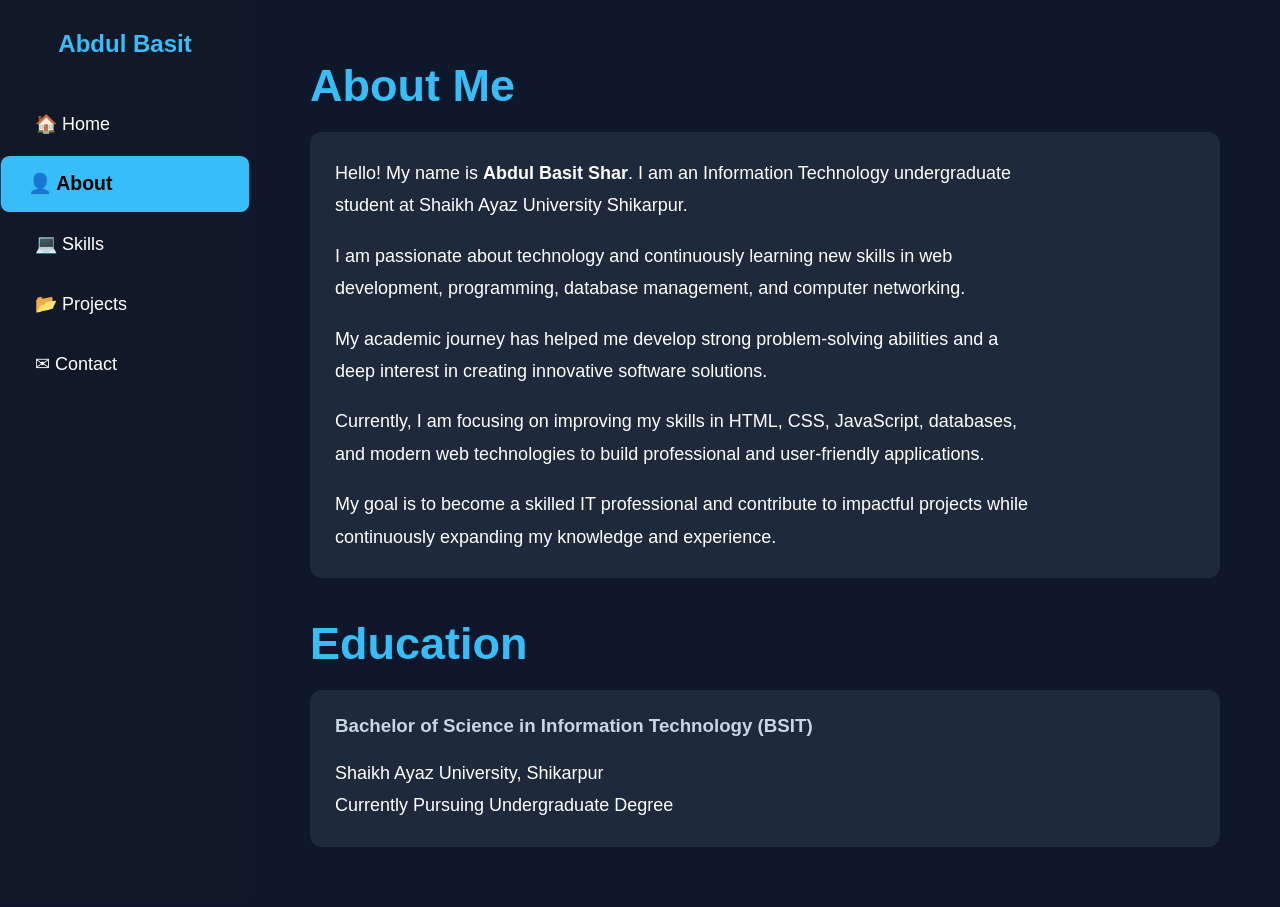
<file: about.html>
<!DOCTYPE html>
<html lang="en">
<head>
    <meta charset="UTF-8">
    <meta name="viewport" content="width=device-width, initial-scale=1.0">
    <title>About | Abdul Basit Shar</title>
    <link rel="stylesheet" href="style.css">
</head>
<body>

    <!-- Sidebar -->
    <div class="sidebar">

        <h2>Abdul Basit</h2>

        <a href="index.html">🏠 Home</a>
        <a class="active" href="about.html">👤 About</a>
        <a href="skills.html">💻 Skills</a>
        <a href="projects.html">📂 Projects</a>
        <a href="contact.html">✉ Contact</a>

    </div>

    <!-- Main Content -->
    <div class="main-content">

        <h1>About Me</h1>

        <div class="card">

            <p>
                Hello! My name is <strong>Abdul Basit Shar</strong>.
                I am an Information Technology undergraduate student
                at Shaikh Ayaz University Shikarpur.
            </p>

            <br>

            <p>
                I am passionate about technology and continuously
                learning new skills in web development, programming,
                database management, and computer networking.
            </p>

            <br>

            <p>
                My academic journey has helped me develop strong
                problem-solving abilities and a deep interest in
                creating innovative software solutions.
            </p>

            <br>

            <p>
                Currently, I am focusing on improving my skills in
                HTML, CSS, JavaScript, databases, and modern web
                technologies to build professional and user-friendly
                applications.
            </p>

            <br>

            <p>
                My goal is to become a skilled IT professional and
                contribute to impactful projects while continuously
                expanding my knowledge and experience.
            </p>

        </div>

        <!-- Education Section -->

        <h1 style="margin-top:40px;">Education</h1>

        <div class="card">

            <h3>Bachelor of Science in Information Technology (BSIT)</h3>

            <p>
                Shaikh Ayaz University, Shikarpur
            </p>

            <p>
                Currently Pursuing Undergraduate Degree
            </p>

        </div>

    </div>

    <script src="script.js"></script>

</body>
</html>
</file>
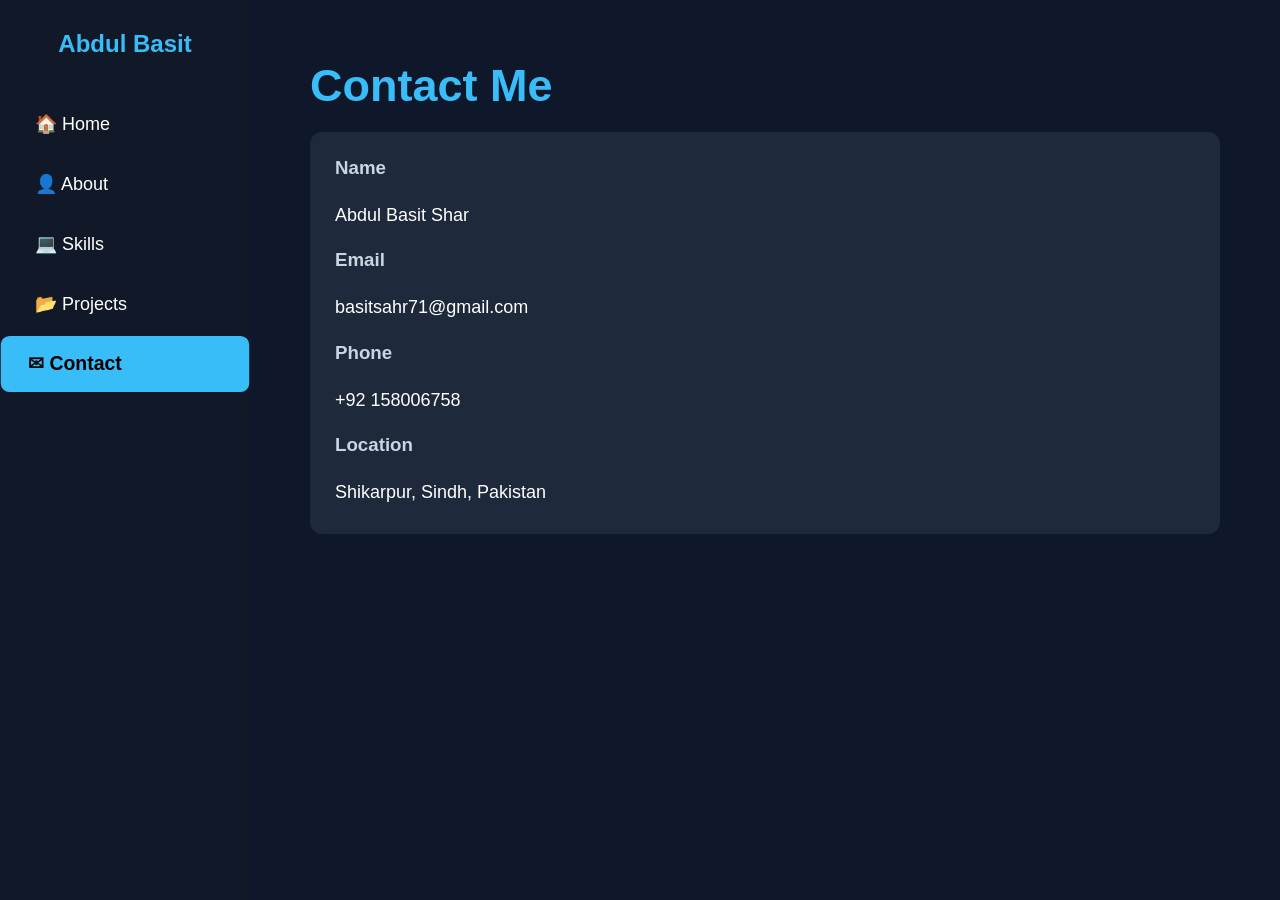
<file: contact.html>
<!DOCTYPE html>
<html>
<head>
    <title>Contact | Abdul Basit Shar</title>
    <link rel="stylesheet" href="style.css">
</head>
<body>

<div class="sidebar">
    <h2>Abdul Basit</h2>

    <a href="index.html">🏠 Home</a>
    <a href="about.html">👤 About</a>
    <a href="skills.html">💻 Skills</a>
    <a href="projects.html">📂 Projects</a>
    <a class="active" href="contact.html">✉ Contact</a>
</div>

<div class="main-content">

    <h1>Contact Me</h1>

    <div class="card">

        <h3>Name</h3>
        <p>Abdul Basit Shar</p>

        <br>

        <h3>Email</h3>
        <p>basitsahr71@gmail.com</p>

        <br>

        <h3>Phone</h3>
        <p>+92 158006758</p>

        <br>

        <h3>Location</h3>
        <p>Shikarpur, Sindh, Pakistan</p>

    </div>

</div>

<script src="script.js"></script>

</body>
</html>
</file>
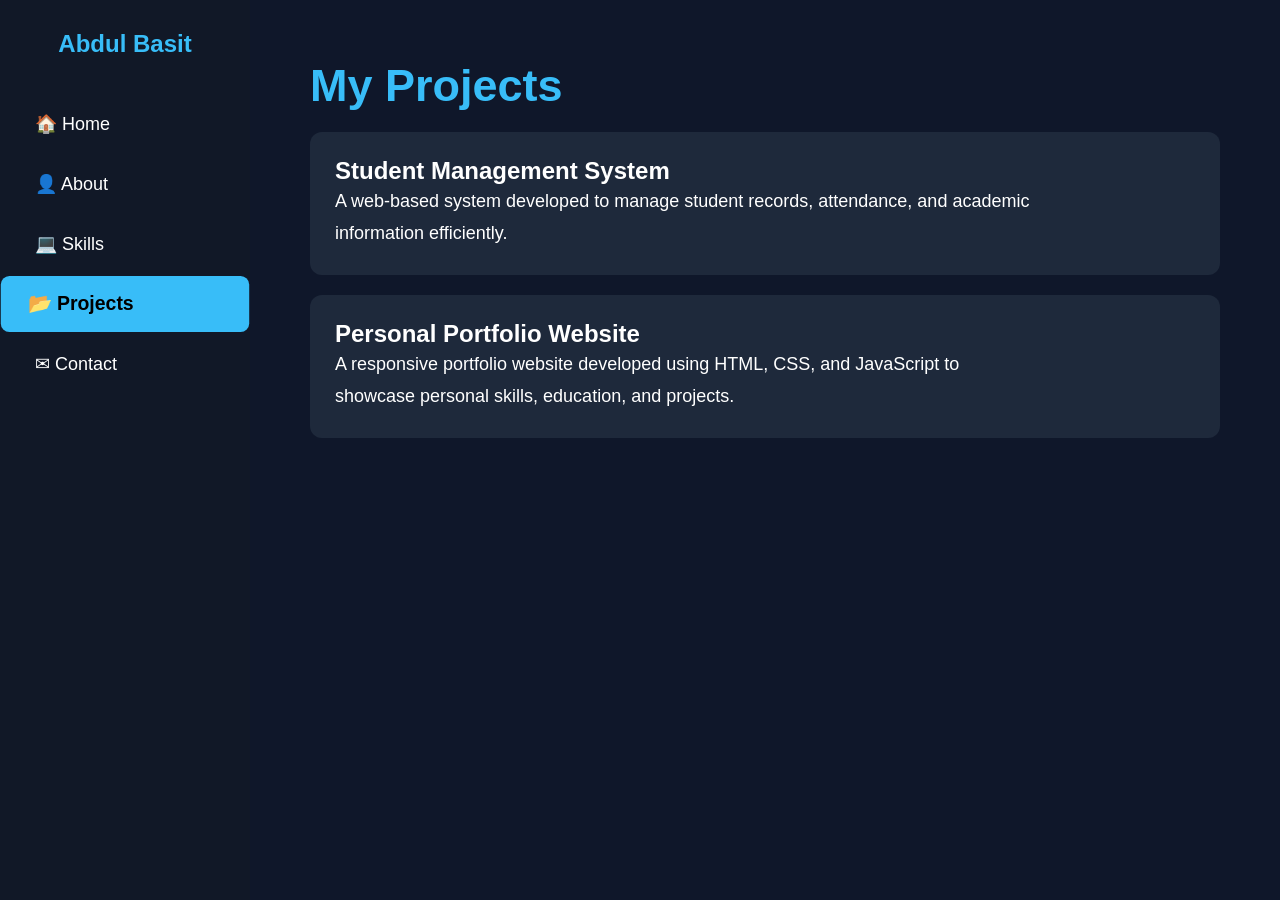
<file: projects.html>
<!DOCTYPE html>
<html>
<head>
    <title>Projects | Abdul Basit Shar</title>
    <link rel="stylesheet" href="style.css">
</head>
<body>

<div class="sidebar">
    <h2>Abdul Basit</h2>

    <a href="index.html">🏠 Home</a>
    <a href="about.html">👤 About</a>
    <a href="skills.html">💻 Skills</a>
    <a class="active" href="projects.html">📂 Projects</a>
    <a href="contact.html">✉ Contact</a>
</div>

<div class="main-content">

    <h1>My Projects</h1>

    <div class="card">
        <h2>Student Management System</h2>

        <p>
            A web-based system developed to manage
            student records, attendance, and academic
            information efficiently.
        </p>
    </div>

    <div class="card">
        <h2>Personal Portfolio Website</h2>

        <p>
            A responsive portfolio website developed
            using HTML, CSS, and JavaScript to showcase
            personal skills, education, and projects.
        </p>
    </div>

</div>

<script src="script.js"></script>

</body>
</html>
</file>
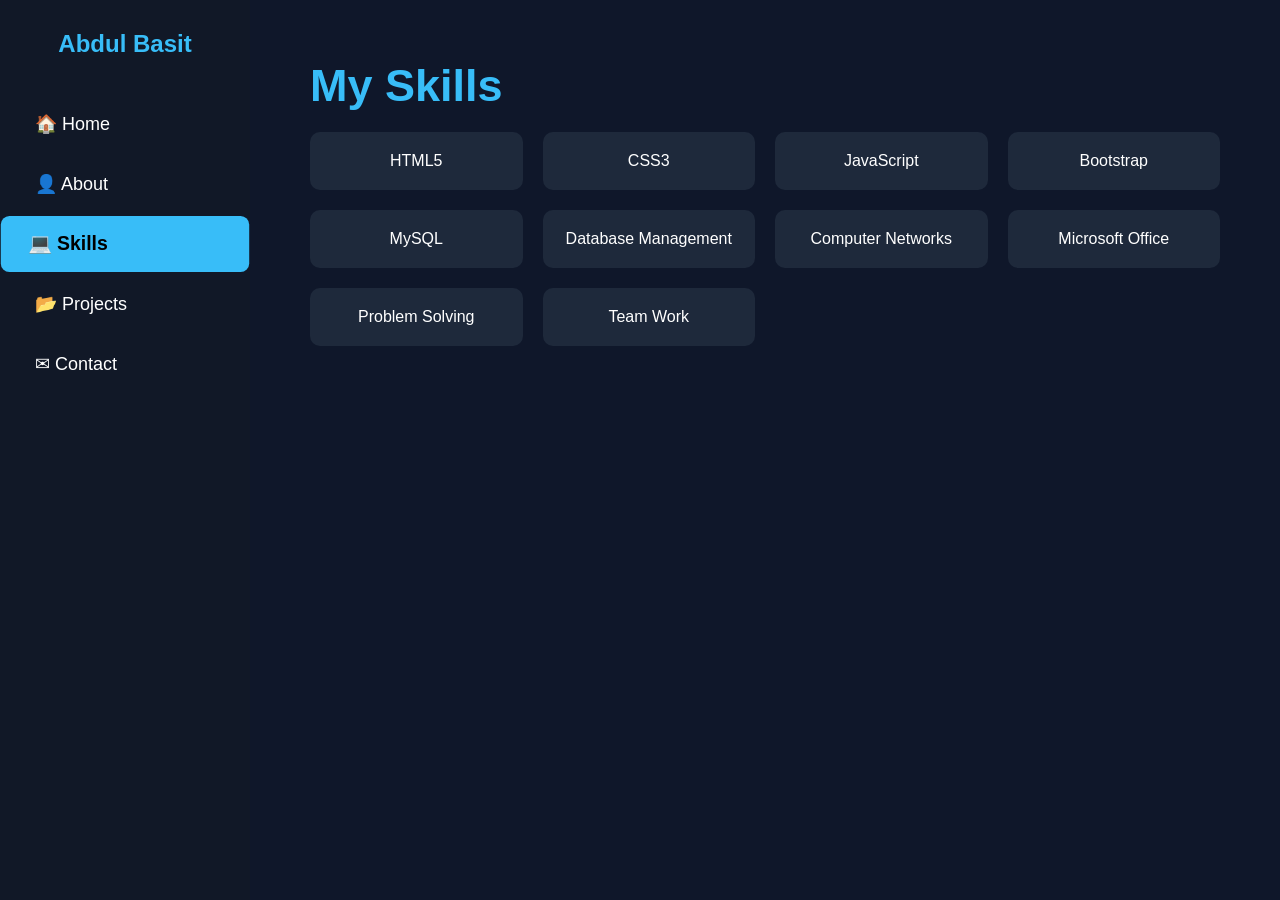
<file: skills.html>
<!DOCTYPE html>
<html>
<head>
    <title>Skills | Abdul Basit Shar</title>
    <link rel="stylesheet" href="style.css">
</head>
<body>

<div class="sidebar">
    <h2>Abdul Basit</h2>

    <a href="index.html">🏠 Home</a>
    <a href="about.html">👤 About</a>
    <a class="active" href="skills.html">💻 Skills</a>
    <a href="projects.html">📂 Projects</a>
    <a href="contact.html">✉ Contact</a>
</div>

<div class="main-content">

    <h1>My Skills</h1>

    <div class="skills">

        <div class="skill">HTML5</div>
        <div class="skill">CSS3</div>
        <div class="skill">JavaScript</div>
        <div class="skill">Bootstrap</div>
        <div class="skill">MySQL</div>
        <div class="skill">Database Management</div>
        <div class="skill">Computer Networks</div>
        <div class="skill">Microsoft Office</div>
        <div class="skill">Problem Solving</div>
        <div class="skill">Team Work</div>

    </div>

</div>

<script src="script.js"></script>

</body>
</html>
</file>
<file: style.css>
*{
    margin:0;
    padding:0;
    box-sizing:border-box;
    font-family:'Segoe UI', sans-serif;
}

body{
    display:flex;
    min-height:100vh;
    background:#0f172a;
    color:white;
}

/* Sidebar */

.sidebar{
    width:250px;
    background:#111827;
    padding-top:30px;
    position:fixed;
    height:100%;
}

.sidebar h2{
    text-align:center;
    color:#38bdf8;
    margin-bottom:40px;
}

.sidebar a{
    display:block;
    color:white;
    text-decoration:none;
    padding:15px 25px;
    margin:8px 10px;
    border-radius:8px;
    transition:0.3s;
    font-size:18px;
}

.sidebar a:hover{
    background:#38bdf8;
    color:black;
    transform:scale(1.08);
}

.sidebar a.active{
    background:#38bdf8;
    color:black;
    font-weight:bold;
    transform:scale(1.08);
}

/* Main Content */

.main-content{
    margin-left:250px;
    padding:60px;
    width:100%;
}

.profile-img{
    width:220px;
    height:220px;
    border-radius:50%;
    object-fit:cover;
    border:5px solid #38bdf8;
    margin-bottom:25px;
}

.main-content h1{
    font-size:45px;
    color:#38bdf8;
    margin-bottom:10px;
}

.main-content h3{
    margin-bottom:20px;
    color:#cbd5e1;
}

.main-content p{
    max-width:700px;
    line-height:1.8;
    font-size:18px;
}

/* Cards */

.card{
    background:#1e293b;
    padding:25px;
    margin-top:20px;
    border-radius:12px;
    transition:0.3s;
}

.card:hover{
    transform:translateY(-5px);
}

/* Skills */

.skills{
    display:grid;
    grid-template-columns:repeat(auto-fit,minmax(180px,1fr));
    gap:20px;
    margin-top:20px;
}

.skill{
    background:#1e293b;
    padding:20px;
    text-align:center;
    border-radius:10px;
    transition:0.3s;
}

.skill:hover{
    background:#38bdf8;
    color:black;
    transform:scale(1.05);
}

/* Responsive */

@media(max-width:768px){

    .sidebar{
        width:100%;
        height:auto;
        position:relative;
    }

    .main-content{
        margin-left:0;
        padding:30px;
    }

    body{
        flex-direction:column;
    }

}
</file>
